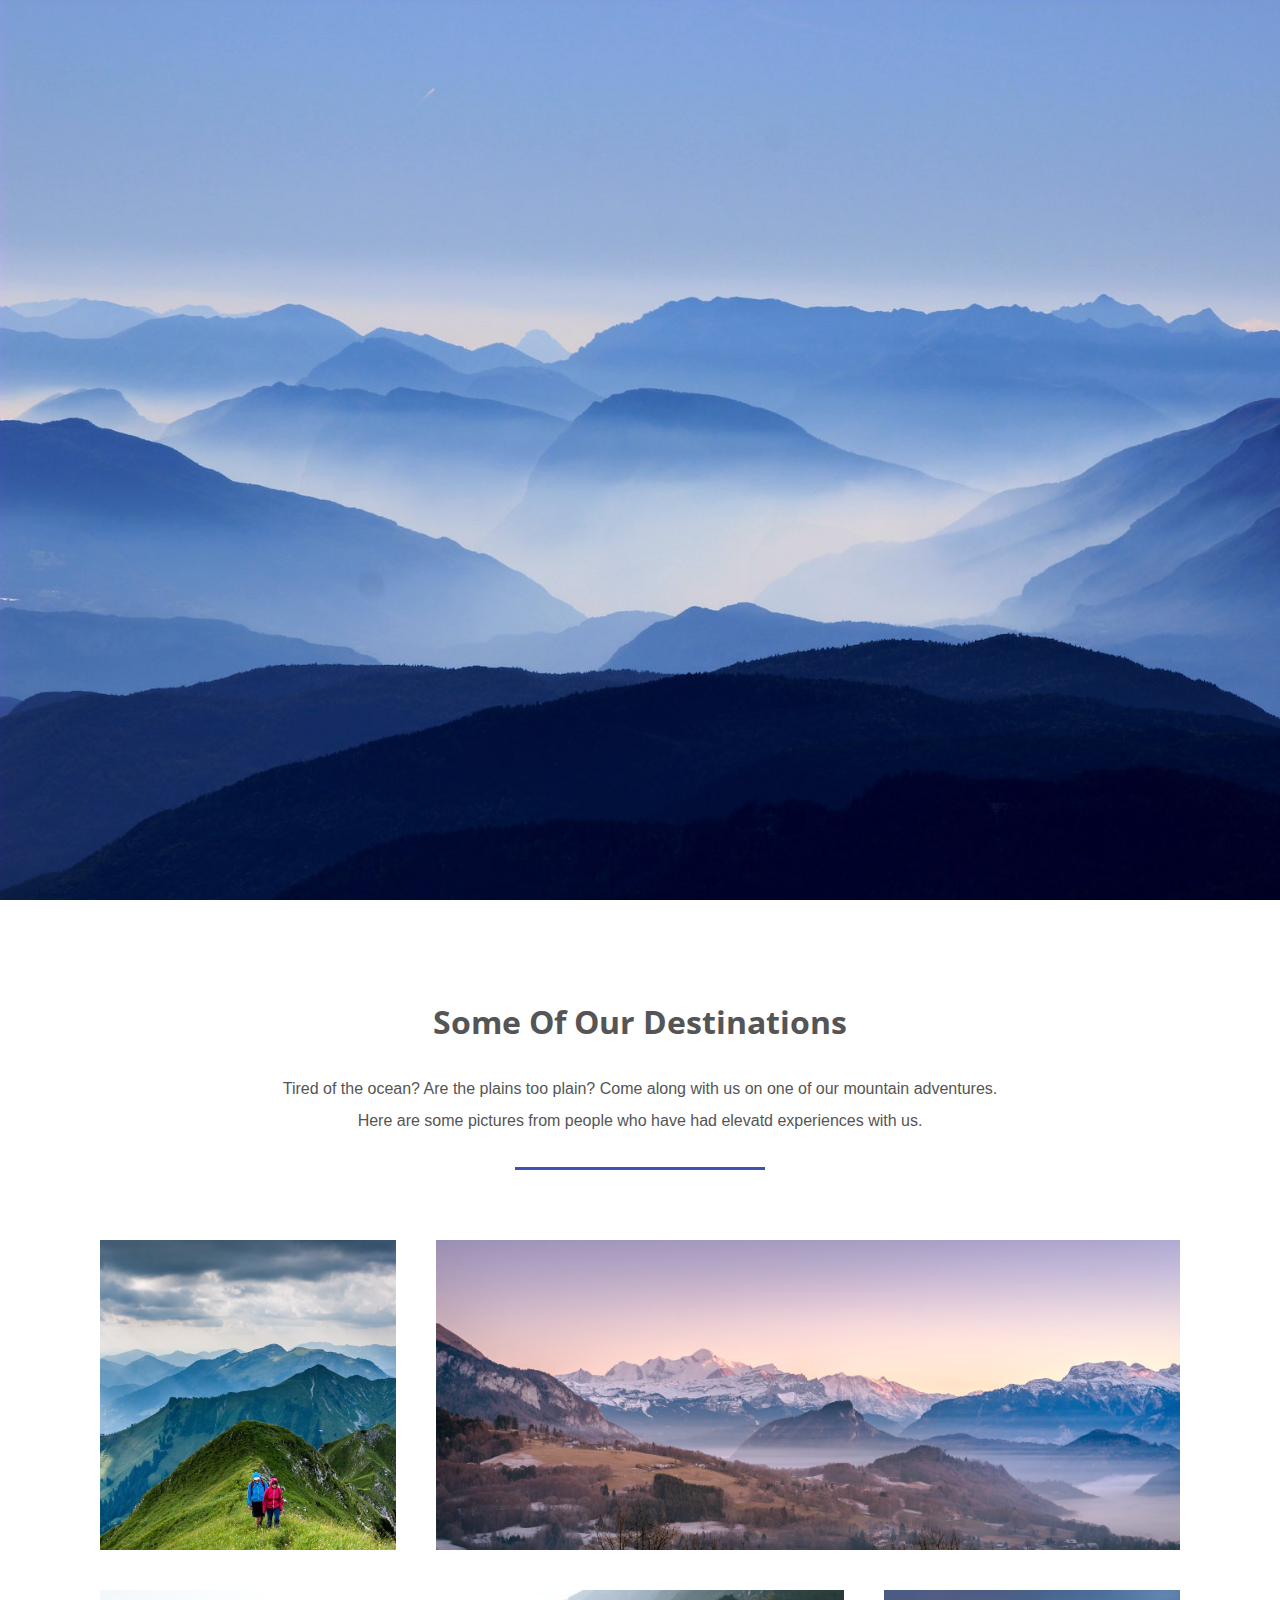
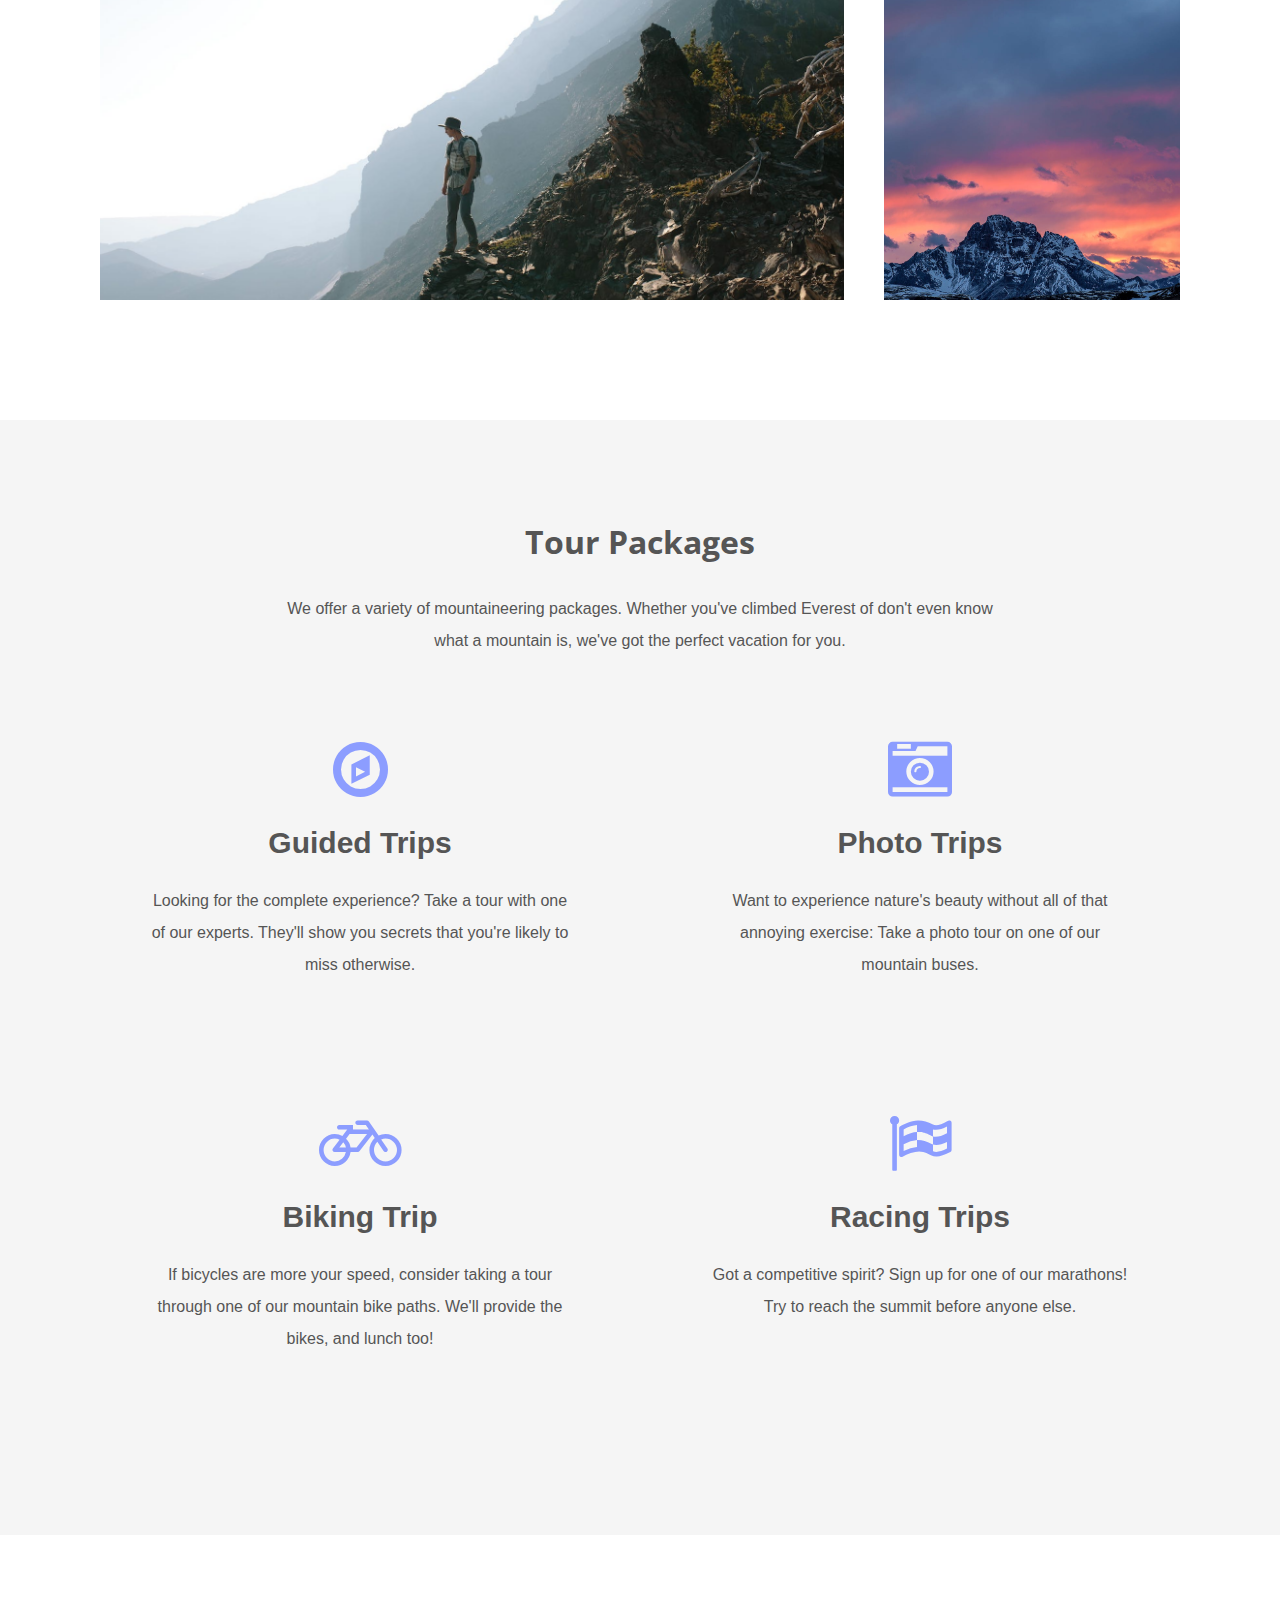
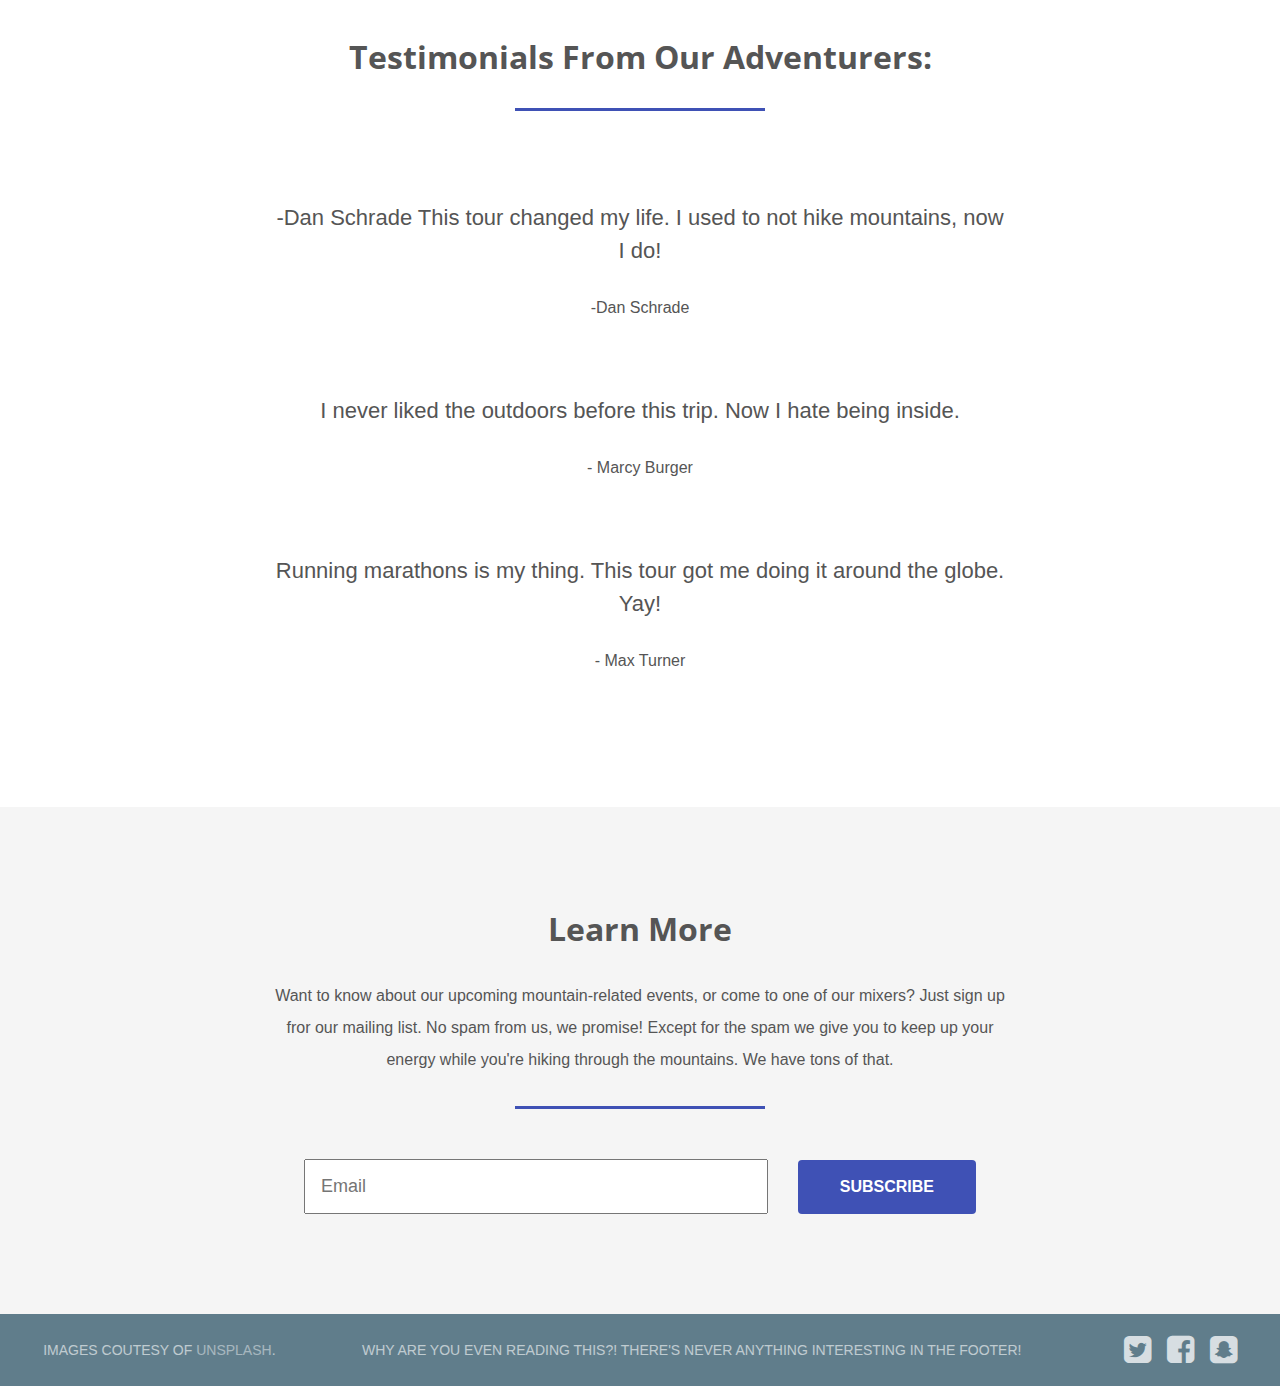
<file: travel_site/index.html>
<!DOCTYPE html>
<html>
<head>
  <meta charset="utf-8">
  <meta name="viewport" content="width=device-width, initial-scale=1">
  <title>Mountain Travel</title>
  <link href="https://fonts.googleapis.com/css?family=Open+Sans" rel="stylesheet">
  <link href="https://fonts.googleapis.com/css?family=Quicksand" rel="stylesheet">
  <link rel="stylesheet" href="https://maxcdn.bootstrapcdn.com/font-awesome/4.7.0/css/font-awesome.min.css">
  <link rel="stylesheet" href="assets/css/styles.css">
</head>
<body>
  <header>
    <h2><a href="#">Mountain Travel</a></h2>
    <nav>
      <li><a href="#">Tours</a></li>
      <li><a href="#">About</a></li>
      <li><a href="#">Contact</a></li>
    </nav>
  </header>

  <section class="hero">
    <div class="background-image" style="background-image: url(assets/img/main.jpg);"></div>
    <div class="hero-content-area">
      <h1>Mountain Travel</h1>
      <h3>Unmissable Adventure Tours Around The World</h3>
      <a href="#" class="btn">Contact Us Now</a>
    </div>
  </section>

  <section class="destinations">
    <h3 class="title">Some of our destinations</h3>
    <p>Tired of the ocean? Are the plains too plain? Come along with us on one of our mountain adventures. Here are some pictures from people who have had elevatd experiences with us.</p>
    <hr>

    <ul class="grid">
      <li class="small" style="background-image: url(assets/img/mountain1.jpg);"></li>
      <li class="large" style="background-image: url(assets/img/mountain2.jpg);"></li>
      <li class="large" style="background-image: url(assets/img/mountain3.jpg);"></li>
      <li class="small" style="background-image: url(assets/img/mountain4.jpg);"></li>
    </ul>
  </section>

  <section class="packages"> 
    <h3 class="title">Tour Packages</h3>
    <p>We offer a variety of mountaineering packages. Whether you've climbed Everest of don't even know what a mountain is, we've got the perfect vacation for you.</p>

    <ul class="grid">
      <li>
        <i class="fa fa-compass fa-4x"></i>
        <h4>Guided Trips</h4>
        <p>Looking for the complete experience? Take a tour with one of our experts. They'll show you secrets that you're likely to miss otherwise.</p>
      </li>
      <li>
        <i class=" fa fa-camera-retro fa-4x"></i>
        <h4>Photo Trips</h4>
        <p>Want to experience nature's beauty without all of that annoying exercise: Take a photo tour on one of our mountain buses.</p>
      </li>
      <li>
        <i class="fa fa-bicycle fa-4x"></i>
        <h4>Biking Trip</h4>
        <p>If bicycles are more your speed, consider taking a tour through one of our mountain bike paths. We'll provide the bikes, and lunch too!</p>
      </li>
      <li>
        <i class="fa fa-flag-checkered fa-4x"></i>
        <h4>Racing Trips</h4>
        <p>Got a competitive spirit? Sign up for one of our marathons! Try to reach the summit before anyone else.</p>
      </li>
    </ul>
  </section>

  <section class="testimonials">
    <h3 class="title">Testimonials from our adventurers:</h3>
    <hr>
    <p class="quote">-Dan Schrade This tour changed my life. I used to not hike mountains, now I do!</p>
    <p class="author">-Dan Schrade</p>
    <p class="quote">I never liked the outdoors before this trip. Now I hate being inside.</p>
    <p class="author">- Marcy Burger</p>
    <p class="quote">Running marathons is my thing. This tour got me doing it around the globe. Yay!</p>
    <p class="author">- Max Turner</p>
  </section>

  <section class="contact">
    <h3 class="title">Learn More</h3>
    <p>Want to know about our upcoming mountain-related events, or come to one of our mixers? Just sign up fror our mailing list. No spam from us, we promise! Except for the spam we give you to keep up your energy while you're hiking through the mountains. We have tons of that.</p>
    <hr>
    <form>
      <input type="email" placeholder="Email">
      <a href="#" class="btn">Subscribe</a>
    </form>
  </section>

  <footer>
    <p>Images coutesy of <a href="http://unsplash.com/">unsplash</a>.</p>
    <p>Why are you even reading this?! There's never anything interesting in the footer!</p>
    <ul>
      <li><a href="#"><i class="fa fa-twitter-square fa-2x"></i></a></li>
      <li><a href="#"><i class="fa fa-facebook-square fa-2x"></i></a></li>
      <li><a href="#"><i class="fa fa-snapchat-square fa-2x"></i></a></li>
    </ul>
  </footer>

</body>
</html>
</file>
<file: travel_site/assets/css/styles.css>
/* General Styles */

* {
    margin: 0;
    padding: 0;
    box-sizing: border-box;
}

html {
    font: normal 16px sans-serif;
    color: #555;
}

ul,
nav {
    list-style: none;
}

a {
    text-decoration: none;
    opacity: 0.75;
    color: #fff;
}

a:hover {
    opacity: 1;
}

a.btn {
    border-radius: 4px;
    text-transform: uppercase;
    font-weight: bold;
    text-align: center;
    background-color: #3f51b5;
    opacity: 1;
}

section {
    display: flex;
    flex-direction: column;
    align-items: center;
    padding: 100px 80px;
}

section:not(.hero):nth-child(even) {
    background-color: #f5f5f5;
}

.grid {
    width: 100%;
    display: flex;
    flex-wrap: wrap;
    justify-content: center;
}

hr {
    width: 250px;
    height: 3px;
    background-color: #3f51b5;
    border: 0;
    margin-bottom: 50px;
}

section h3.title {
    text-transform: capitalize;
    font: bold 32px "Open Sans", sans-serif;
    margin-bottom: 30px;
    text-align: center;
}

section p {
    max-width: 775px;
    line-height: 2;
    padding: 0 20px;
    margin-bottom: 30px;
    text-align: center;
}

@media (max-width: 800px) {
    section {
        padding: 50px 20px;
    }
}


/* Header Styles */

header {
    position: absolute;
    width: 100%;
    display: flex;
    justify-content: space-between;
    align-items: center;
    padding: 35px 100px 0;
    animation: 1s fadein 0.5s forwards;
    opacity: 0;
    color: #fff;
}

@keyframes fadein {
    100% {
        opacity: 1
    }
}

header h2 {
    font-family: "Quicksand", sans-serif;
}

header nav {
    display: flex;
    margin-right: -15px;
}

header nav li {
    margin: 0 15px;
}

@media (max-width: 800px) {
    header {
        padding: 20px 50px;
        flex-direction: column;
    }

    header h2 {
        margin-bottom: 15px;
    }
}

/* Hero Styles */

.hero {
    position: relative;
    justify-content: center;
    text-align: center;
    min-height: 100vh;
    color: #fff;
}

.hero .background-image {
    position: absolute;
    top: 0;
    left: 0;
    width: 100%;
    height: 100%;
    background-size: cover;
    z-index: -1;
    background-color: #80a3db;
}

.hero h1 {
    font: bold 60px "Open Sans", sans-serif;
    margin-bottom: 15px;
}

.hero h3 {
    font: normal 28px "Open Sans", sans-serif;
    margin-bottom: 40px;
}

.hero a.btn {
    padding: 20px 46px;
}

.hero-content-area {
    opacity: 0;
    margin-top: 100px;
    animation: 1s slidefade 1s forwards;
}

@keyframes slidefade {
    100% {
        opacity: 1;
        margin: 0;
    }
}

@media (max-width: 800px) {
    .hero {
        min-height: 600px;
    }

    .hero h1 {
        font-size: 48px;
    }

    .hero h3 {
        font-size: 24px;
    }

    .hero a.btn {
        padding: 15px 40px;
    }
}

/* Destination Section */

.destinations .grid li {
    height: 350px;
    padding: 20px;
    background-clip: content-box;
    background-size: cover;
    background-position: center;
}

.destinations .grid li.small {
    flex-basis: 30%;
}

.destinations .grid li.large {
    flex-basis: 70%;
}


/* Packages Section */

.packages .grid li {
    padding: 50px;
    flex-basis: 50%;
    text-align: center;
}

.packages .grid li i {
    color: #8c9dff;
}

.packages .grid li h4 {
    font-size: 30px;
    margin: 25px 0;
}

@media ( max-width: 800px) {
    .packages .grid li {
        flex-basis: 100%;
        padding: 20px;
    }
}

/* Testimonials Section */

.testimonials .quote {
    font-size: 22px;
    font-weight: 300;
    line-height: 1.5;
    margin: 40px 0 25px;
}

@media (max-width: 800px) {
    .testimonials .quote {
        font-size: 18px;
        margin: 15px;
    }

    .testimonials .author {
        font-size: 14px;
    }
}

/* Contact Section */

.contact form {
    display: flex;
    align-items: center;
    justify-content: center;
    flex-wrap: wrap;
    width: 60%;
}

.contact form .btn {
    padding: 18px 42px;
}

.contact form input {
    padding: 15px;
    margin-right: 30px;
    font-size: 18px;
    color: #555;
    flex: 1;
}

@media (max-width: 1000px) {
    .contact form input {
        flex-basis: 100%;
        margin: 0 0 20px 0;
    }
}
/* Footer Section */

footer {
    display: flex;
    align-items: center;
    justify-content: space-around;
    background-color: #607d8b;
    color: #fff;
    padding: 20px 0;
}

footer ul {
    display: flex;
}

footer ul li {
    margin-left: 16px;
}

footer p {
    text-transform: uppercase;
    font-size: 14px;
    opacity: 0.6;
    align-self: center;
}

@media ( max-width: 1100px) {
    footer{
        flex-direction: column;
    }

    footer p {
        text-align: center;
        margin-bottom: 20px;
    }

    footer ul li {
        margin: 0 8px;
    }
}
</file>
